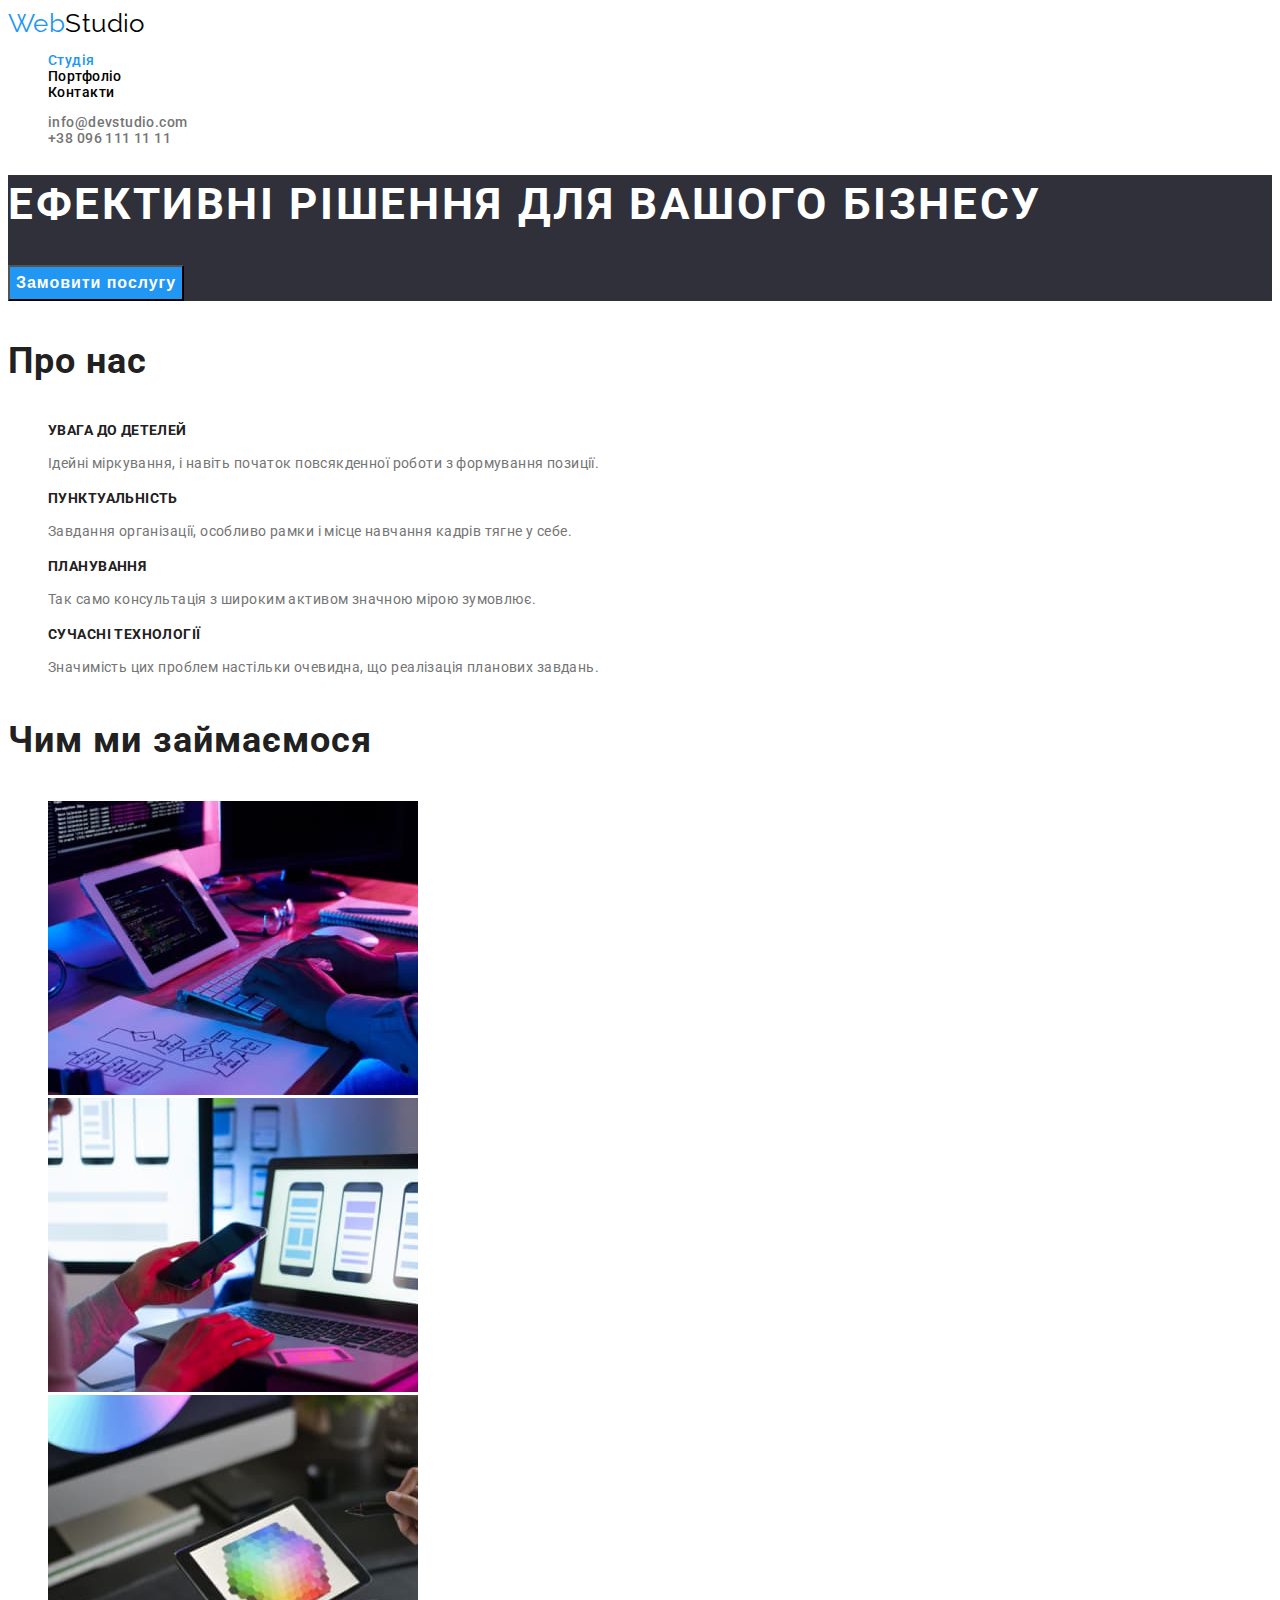
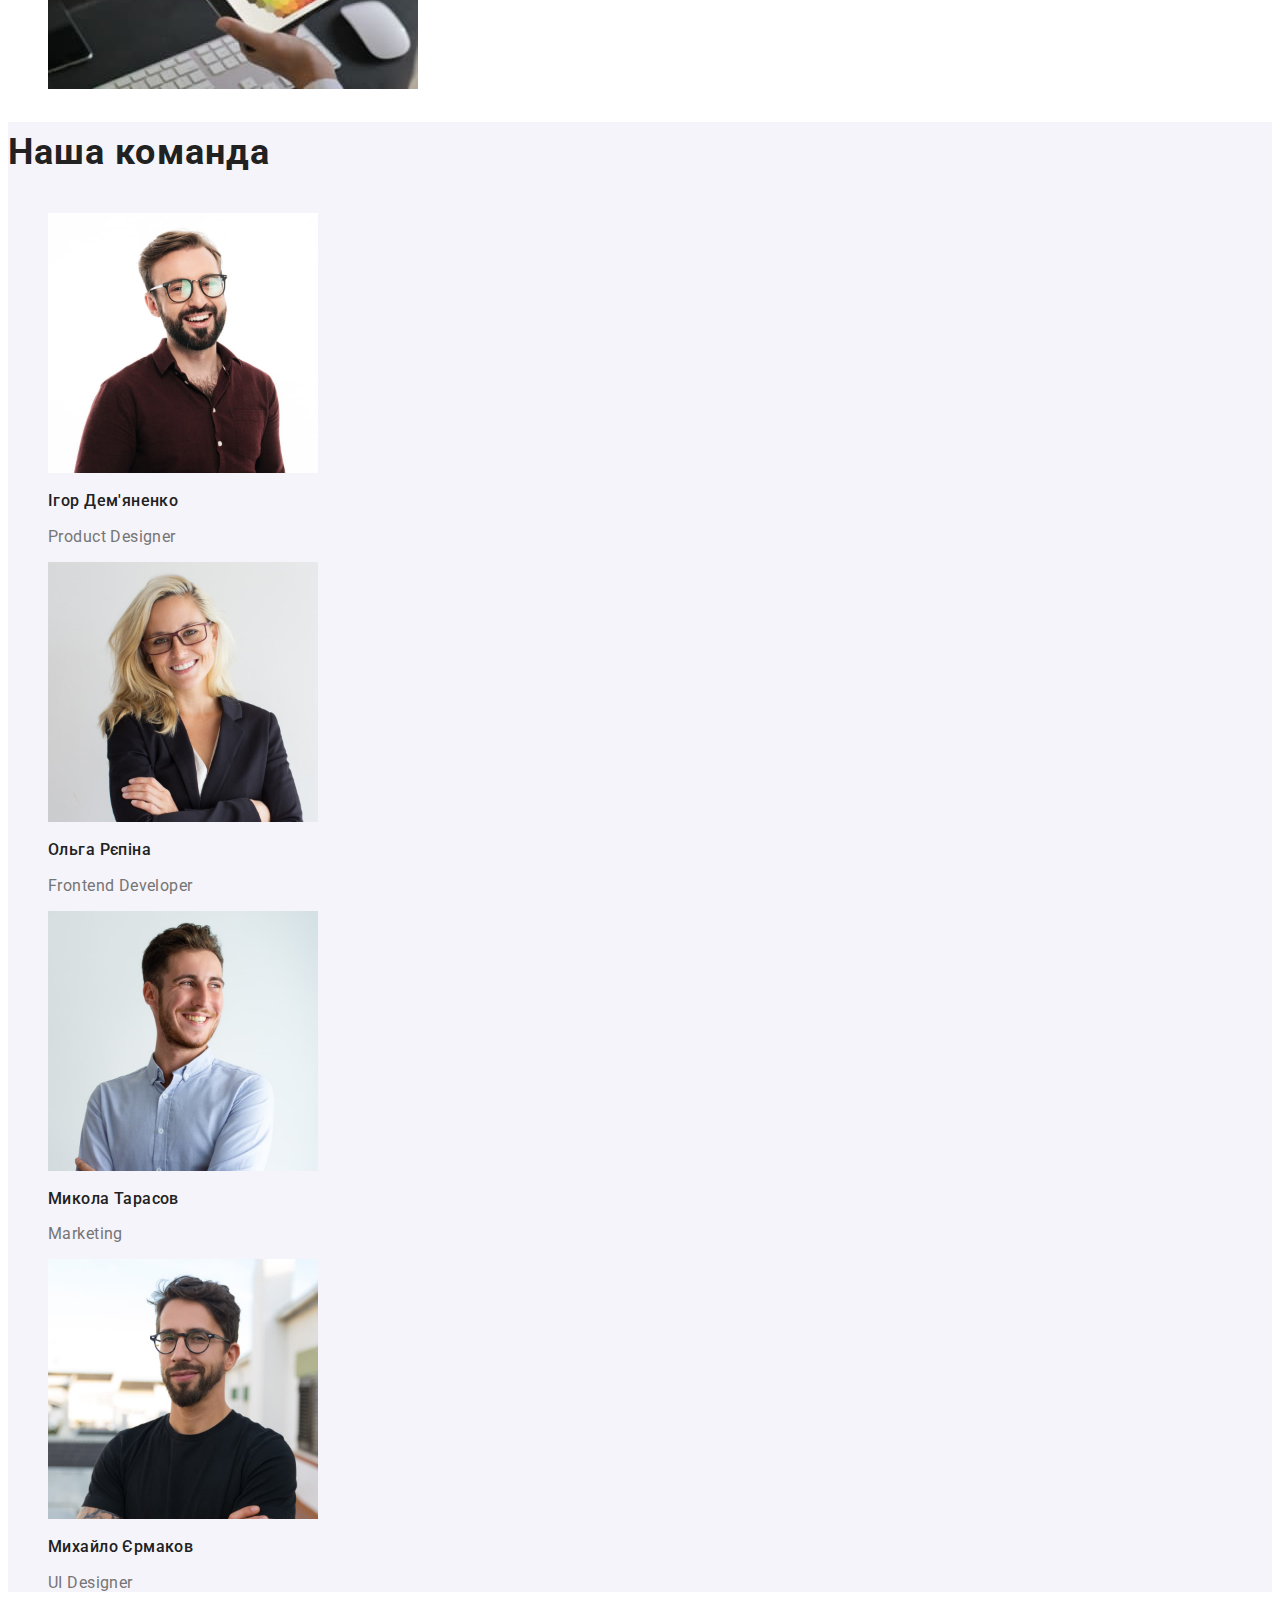
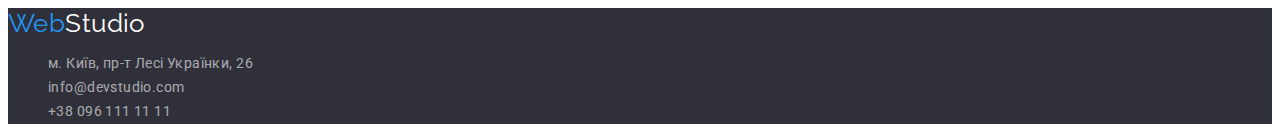
<file: index.html>
<!doctype html>
<html lang="uk">
<head>
    <link href="styles.css" rel="stylesheet">
    <link href="https://fonts.googleapis.com/css2?family=Raleway:wght@700&family=Roboto:wght@400;500;700;900&display=swap" rel="stylesheet">
    <meta charset="UTF-8">
    <title>Studio</title>
</head>
<body>
<header>
    <nav>
        <a class="logo-dark link" href="#"><span class="sub-logo">Web</span>Studio</a>
        <ul class="list">
            <li><a class="nav-link active-link link" href="#">Студія</a></li>
            <li><a class="nav-link link" href="portfolio.html">Портфоліо</a></li>
            <li><a class="nav-link link" href="#">Контакти</a></li>
        </ul>
    </nav>
    <ul class="list">
        <li>
            <a class="contacts link" href="mailto:info@devstudio.com">info@devstudio.com</a>
        </li>
        <li>
            <a class="contacts link" href="tel:+380961111111">+38 096 111 11 11</a>
        </li>
    </ul>
</header>
<main>
    <section class="service-container">
        <h1 class="service-title">Ефективні рішення для вашого бізнесу</h1>
        <button class="service-button" type="button">Замовити послугу</button>
    </section>
    <section class="about-container">
        <h2 class="about-title">Про нас</h2>
        <ul class="list">
            <li>
                <h3 class="about-subtitle">Увага до детелей</h3>
                <p class="about-info">Ідейні міркування, і навіть початок повсякденної роботи з формування позиції.</p>
            </li>
            <li>
                <h3 class="about-subtitle">Пунктуальність</h3>
                <p class="about-info">Завдання організації, особливо рамки і місце навчання кадрів тягне у себе.</p>
            </li>
            <li>
                <h3 class="about-subtitle">Планування</h3>
                <p class="about-info">Так само консультація з широким активом значною мірою зумовлює.</p>
            </li>
            <li>
                <h3 class="about-subtitle">Сучасні технології</h3>
                <p class="about-info">Значимість цих проблем настільки очевидна, що реалізація планових завдань.</p>
            </li>
        </ul>
    </section>
    <section>
        <h2 class="about-title">Чим ми займаємося</h2>
        <ul class="list">
            <li><img alt="Наші роботи" src="images/our-works-1.jpg" width="370"></li>
            <li><img alt="Наші роботи" src="images/our-works-2.jpg" width="370"></li>
            <li><img alt="Наші роботи" src="images/our-works-3.jpg" width="370"></li>
        </ul>
    </section>
    <section class="team-container">
        <h2 class="title">Наша команда</h2>
        <ul class="list">
            <li>
                <img alt="Ігор Дем'яненко" src="images/product-designer.jpg" width="270">
                <h3 class="team-title">Ігор Дем'яненко</h3>
                <p class="team-subtitle">Product Designer</p>
            </li>
            <li>
                <img alt="Ольга Рєпіна" src="images/frontend-developer.jpg" width="270">
                <h3 class="team-title">Ольга Рєпіна</h3>
                <p class="team-subtitle">Frontend Developer</p>
            </li>
            <li>
                <img alt="Микола Тарасов" src="images/marketing.jpg" width="270">
                <h3 class="team-title">Микола Тарасов</h3>
                <p class="team-subtitle">Marketing</p>
            </li>
            <li>
                <img alt="Михайло Єрмаков" src="images/ui-designer.jpg" width="270">
                <h3 class="team-title">Михайло Єрмаков</h3>
                <p class="team-subtitle">UI Designer</p>
            </li>
        </ul>
    </section>
</main>
<footer class="footer-container">
    <a class="logo-light link" href="#"><span class="sub-logo">Web</span>Studio</a>
    <address class="address">
        <ul class="list">
            <li>
                <a class="footer-contacts link" href="#">м. Київ, пр-т Лесі Українки, 26</a>
            </li>
            <li>
                <a class="footer-contacts link" href="mailto:info@devstudio.com">info@devstudio.com</a>
            </li>
            <li>
                <a class="footer-contacts link" href="tel:+380961111111">+38 096 111 11 11</a>
            </li>
        </ul>
    </address>
</footer>
</body>
</html>
</file>
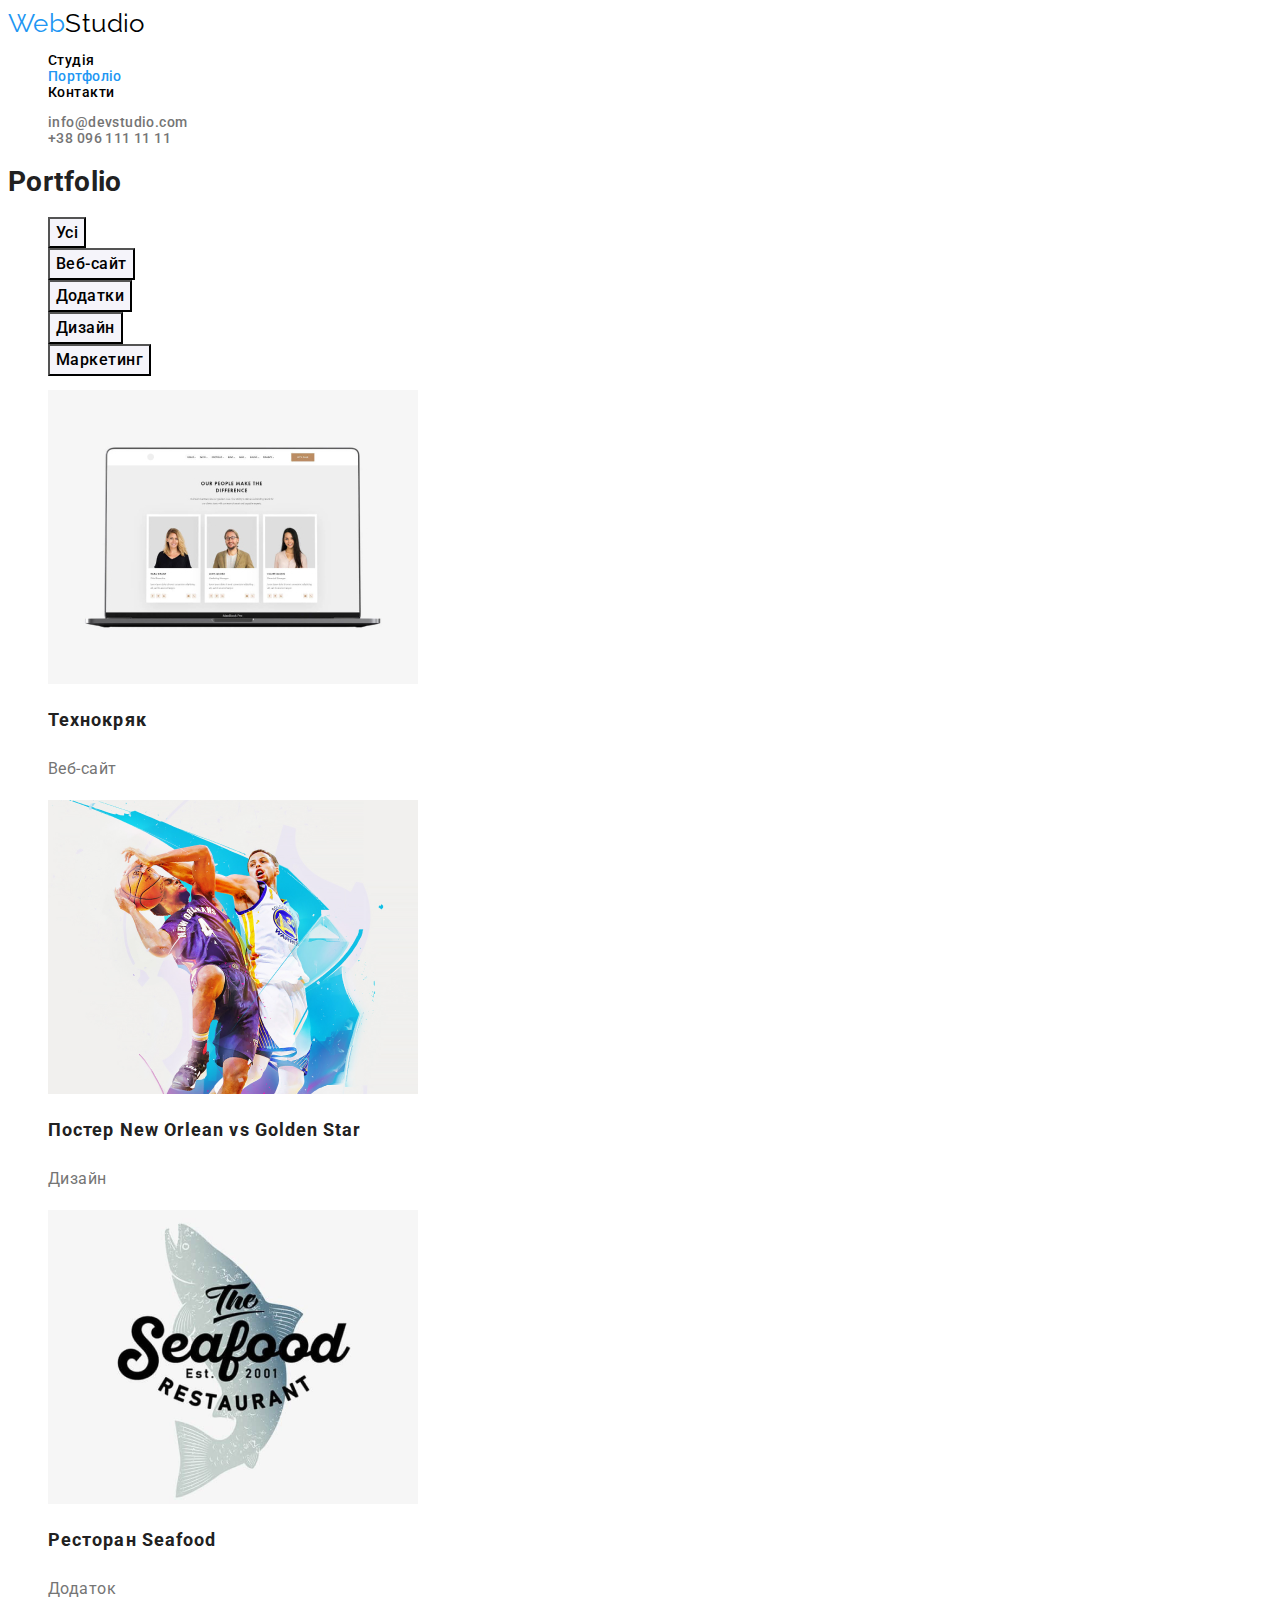
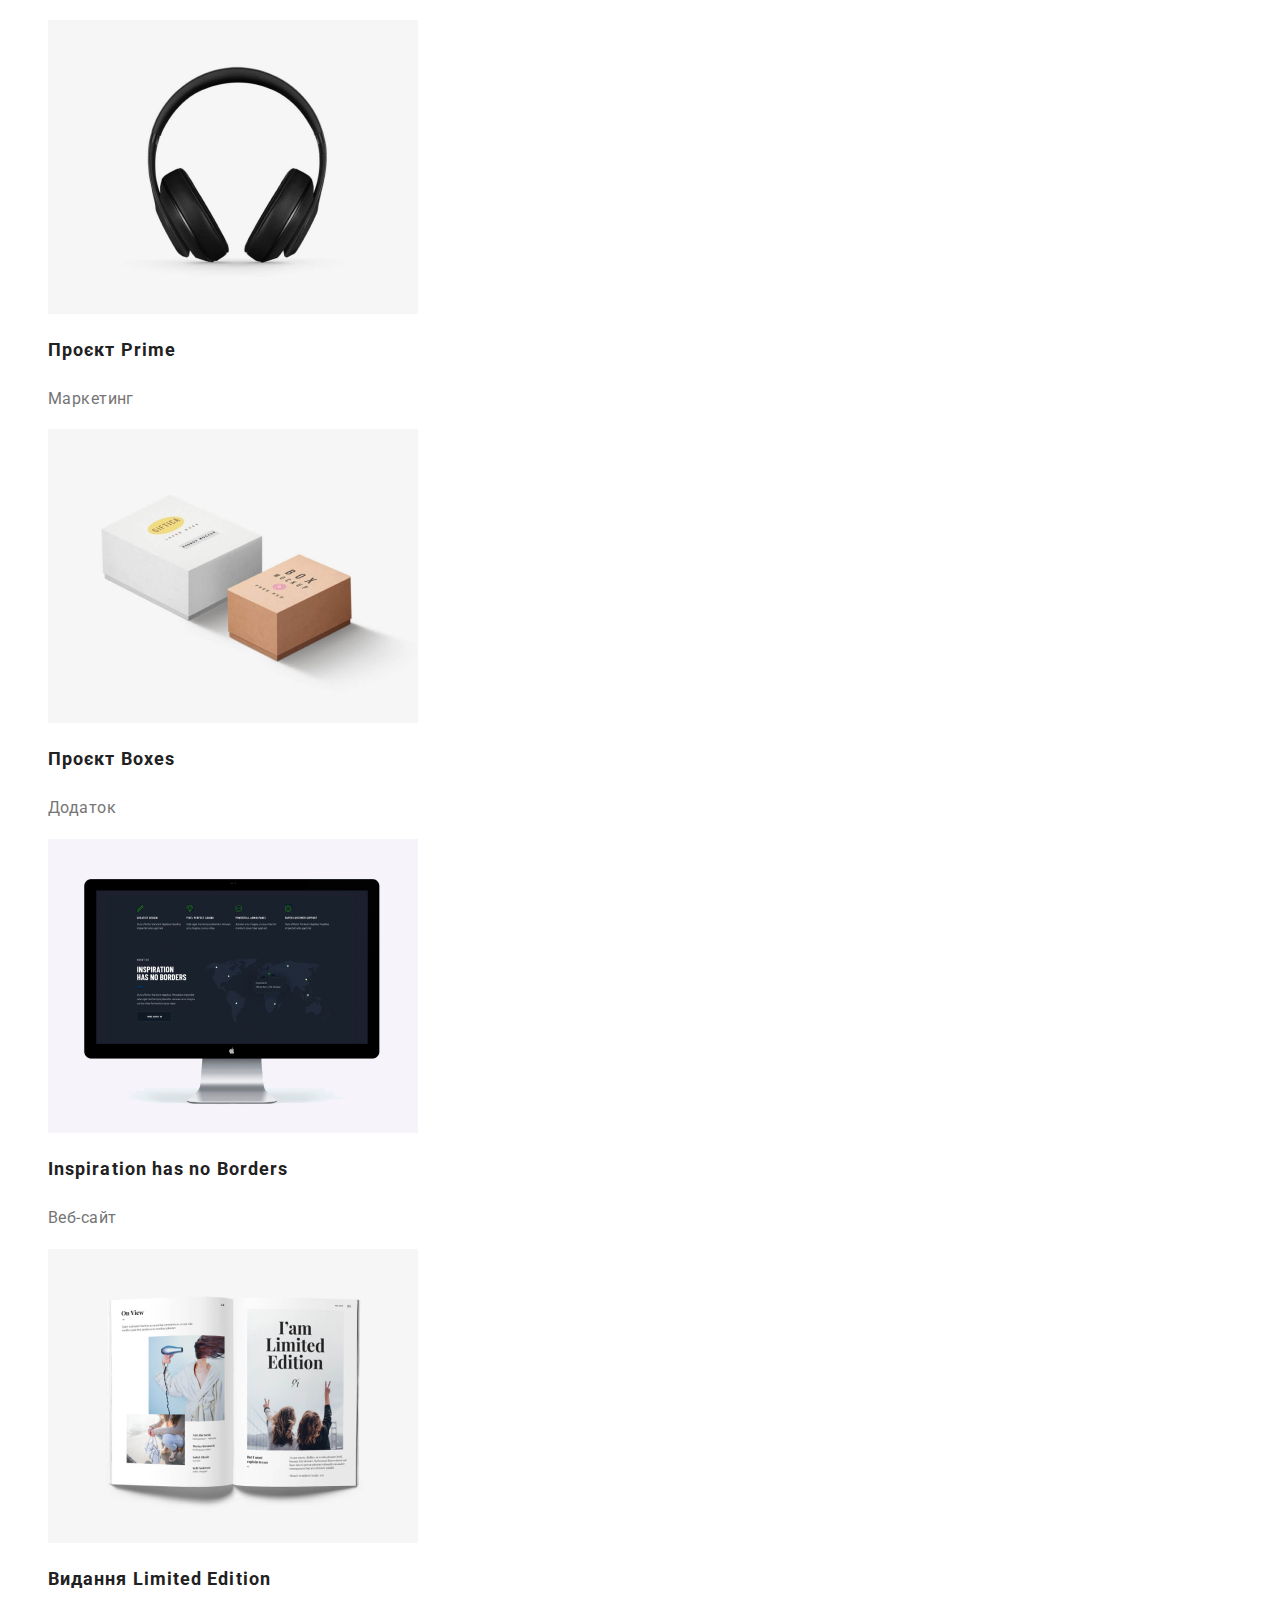
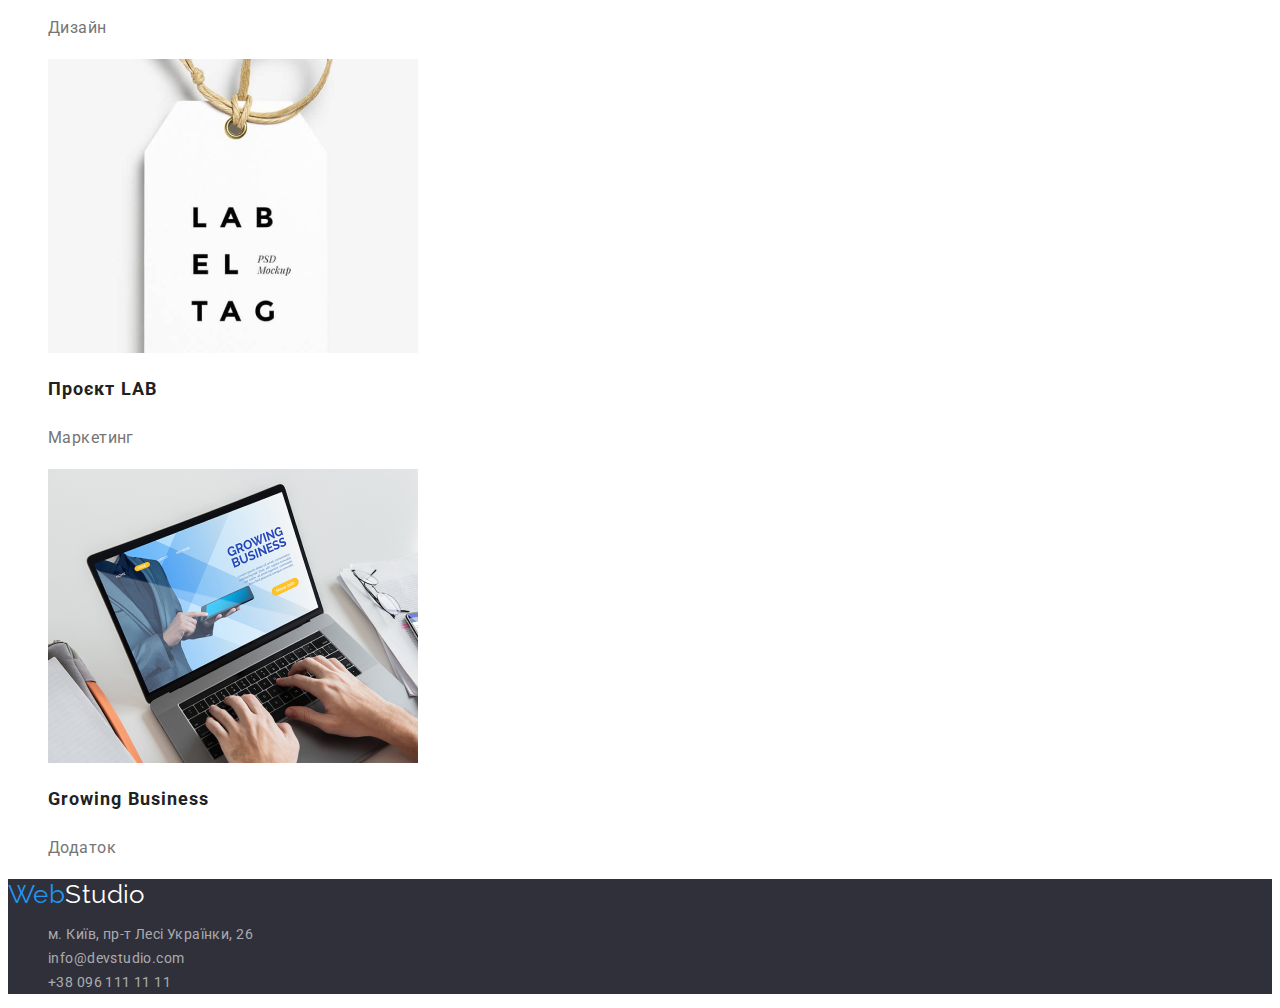
<file: portfolio.html>
<!doctype html>
<html lang="uk">
<head>
    <link href="styles.css" rel="stylesheet">
    <link href="https://fonts.googleapis.com/css2?family=Raleway:wght@700&family=Roboto:wght@400;500;700;900&display=swap" rel="stylesheet">
    <meta charset="UTF-8">
    <title>Portfolio</title>
</head>
<body>
<header>
    <nav>
        <a class="logo-dark link" href="#"><span class="sub-logo">Web</span>Studio</a>
        <ul class="list">
            <li><a class="nav-link link" href="#">Студія</a></li>
            <li><a class="nav-link active-link link" href="portfolio.html">Портфоліо</a></li>
            <li><a class="nav-link link" href="#">Контакти</a></li>
        </ul>
    </nav>
    <ul class="list">
        <li>
            <a class="contacts link" href="mailto:info@devstudio.com">info@devstudio.com</a>
        </li>
        <li>
            <a class="contacts link" href="tel:+380961111111">+38 096 111 11 11</a>
        </li>
    </ul>
</header>
<main>
    <section>
        <h1>Portfolio</h1>
        <ul class="list">
            <li>
                <button class="nav-button" type="button">Усі</button>
            </li>
            <li>
                <button class="nav-button" type="button">Веб-сайт</button>
            </li>
            <li>
                <button class="nav-button" type="button">Додатки</button>
            </li>
            <li>
                <button class="nav-button" type="button">Дизайн</button>
            </li>
            <li>
                <button class="nav-button" type="button">Маркетинг</button>
            </li>
        </ul>
        <ul class="list">
            <li>
                <img alt="Технокряк" src="./images/our-portfolio-1.jpg" width="370">
                <h2 class="project-title">Технокряк</h2>
                <p class="project-subtitle">Веб-сайт</p>
            </li>
            <li>
                <img alt="Постер New Orlean vs Golden Star" src="./images/our-portfolio-2.jpg" width="370">
                <h2 class="project-title">Постер New Orlean vs Golden Star</h2>
                <p class="project-subtitle">Дизайн</p></li>
            <li>
                <img alt="Ресторан Seafood" src="./images/our-portfolio-3.jpg" width="370">
                <h2 class="project-title">Ресторан Seafood</h2>
                <p class="project-subtitle">Додаток</p>
            </li>
            <li>
                <img alt="Проєкт Prime" src="./images/our-portfolio-4.jpg" width="370">
                <h2 class="project-title">Проєкт Prime</h2>
                <p class="project-subtitle">Маркетинг</p>
            </li>
            <li>
                <img alt="Проєкт Boxes" src="./images/our-portfolio-5.jpg" width="370">
                <h2 class="project-title">Проєкт Boxes</h2>
                <p class="project-subtitle">Додаток</p>
            </li>
            <li>
                <img alt="Inspiration has no Borders" src="./images/our-portfolio-6.jpg" width="370">
                <h2 class="project-title">Inspiration has no Borders</h2>
                <p class="project-subtitle">Веб-сайт</p>
            </li>
            <li>
                <img alt="Видання Limited Edition" src="./images/our-portfolio-7.jpg" width="370">
                <h2 class="project-title">Видання Limited Edition</h2>
                <p class="project-subtitle">Дизайн</p>
            </li>
            <li>
                <img alt="Проєкт LAB" src="./images/our-portfolio-8.jpg" width="370">
                <h2 class="project-title">Проєкт LAB</h2>
                <p class="project-subtitle">Маркетинг</p>
            </li>
            <li>
                <img alt="Growing Business" src="./images/our-portfolio-9.jpg" width="370">
                <h2 class="project-title">Growing Business</h2>
                <p class="project-subtitle">Додаток</p>
            </li>
        </ul>
    </section>
</main>
<footer class="footer-container">
    <a class="logo-light link" href="#"><span class="sub-logo">Web</span>Studio</a>
    <address class="address">
        <ul class="list">
            <li>
                <a class="footer-contacts link" href="#">м. Київ, пр-т Лесі Українки, 26</a>
            </li>
            <li>
                <a class="footer-contacts link" href="mailto:info@devstudio.com">info@devstudio.com</a>
            </li>
            <li>
                <a class="footer-contacts link" href="tel:+380961111111">+38 096 111 11 11</a>
            </li>
        </ul>
    </address>
</footer>
</body>
</html>
</file>
<file: styles.css>
:root {
    --blue-main: #2196F3;
    --blue-active: #188CE8;;
    --white-main: #FFFFFF;
    --white-opacity: #FFFFFF99;
    --black-main: #212121;
    --black-secondary: #000000;
    --black-title: #212121;
    --gray-substring: #757575;
    --gray-background: #2F303A;
    --light-gray-background: #F5F4FA;
}

body {
    font-family: 'Roboto', sans-serif;
    font-size: 14px;
    letter-spacing: 0.03em;
    color: var(--black-title);
    background-color: var(--white-main);
}

.list {
    list-style: none;
}

.link {
    text-decoration: none;
    color: var(--black-secondary);;
}

.active-link {
    color: var(--blue-main);
}

.logo-dark {
    font-family: 'Raleway', sans-serif;
    font-size: 26px;
}

.sub-logo {
    color: var(--blue-main);
}

.nav-link {
    font-weight: 500;
}

.nav-link:hover, .navLink:focus {
    color: var(--blue-main);
}

.contacts {
    font-weight: 500;
    color: var(--gray-substring);
}

.contacts:hover, .contacts:focus {
    color: var(--blue-main);
}

.service-container {
    background-color: var(--gray-background);
}

.service-title {
    font-size: 44px;
    line-height: 1.36;
    letter-spacing: 0.06em;
    text-transform: uppercase;
    color: var(--white-main);
}

.service-button {
    font-weight: 700;
    font-size: 16px;
    line-height: 1.87;
    letter-spacing: 0.06em;
    cursor: pointer;
    color: var(--white-main);
    background-color: var(--blue-main);
}

.service-button:hover, .service-button:focus {
    background-color: var(--blue-active);
}

.about-subtitle {
    font-size: 14px;
    text-transform: uppercase;
    font-weight: 700;
}

.about-info {
    color: var(--gray-substring);
    line-height: 1.71
}

.about-title {
    font-size: 36px;
    line-height: 1.71;
    letter-spacing: 0.03em;
}

.team-container {
    background-color: var(--light-gray-background);
}

.title {
    font-size: 36px;
    letter-spacing: 0.03em;
    line-height: 1.71
}

.team-title {
    font-weight: 500;
    font-size: 16px;
    line-height: 1.17;
}

.team-subtitle {
    font-size: 16px;
    color: var(--gray-substring);
}

.footer-container {
    background-color: var(--gray-background);
}

.logo-light {
    font-family: 'Raleway', sans-serif;
    font-size: 26px;
    color: var(--white-main)
}

.footer-contacts {
    color: var(--white-opacity);
    line-height: 1.71;
}

.address {
    font-style: normal;
}

.footer-contacts:hover, .footer-contacts:focus {
    color: var(--white-main);
}

.nav-button {
    font-family: 'Roboto', sans-serif;
    font-weight: 500;
    font-size: 16px;
    line-height: 1.62;
    background-color: var(--light-gray-background);
    letter-spacing: 0.03em
}

.nav-button:hover, .nav-button:focus {
    color: var(--white-main);
    background-color: var(--blue-main);
}

.project-title {
    font-size: 18px;
    line-height: 2;
    letter-spacing: 0.06em;
}

.project-subtitle {
    font-size: 16px;
    line-height: 1.87;
    color: var(--gray-substring);
}
</file>
